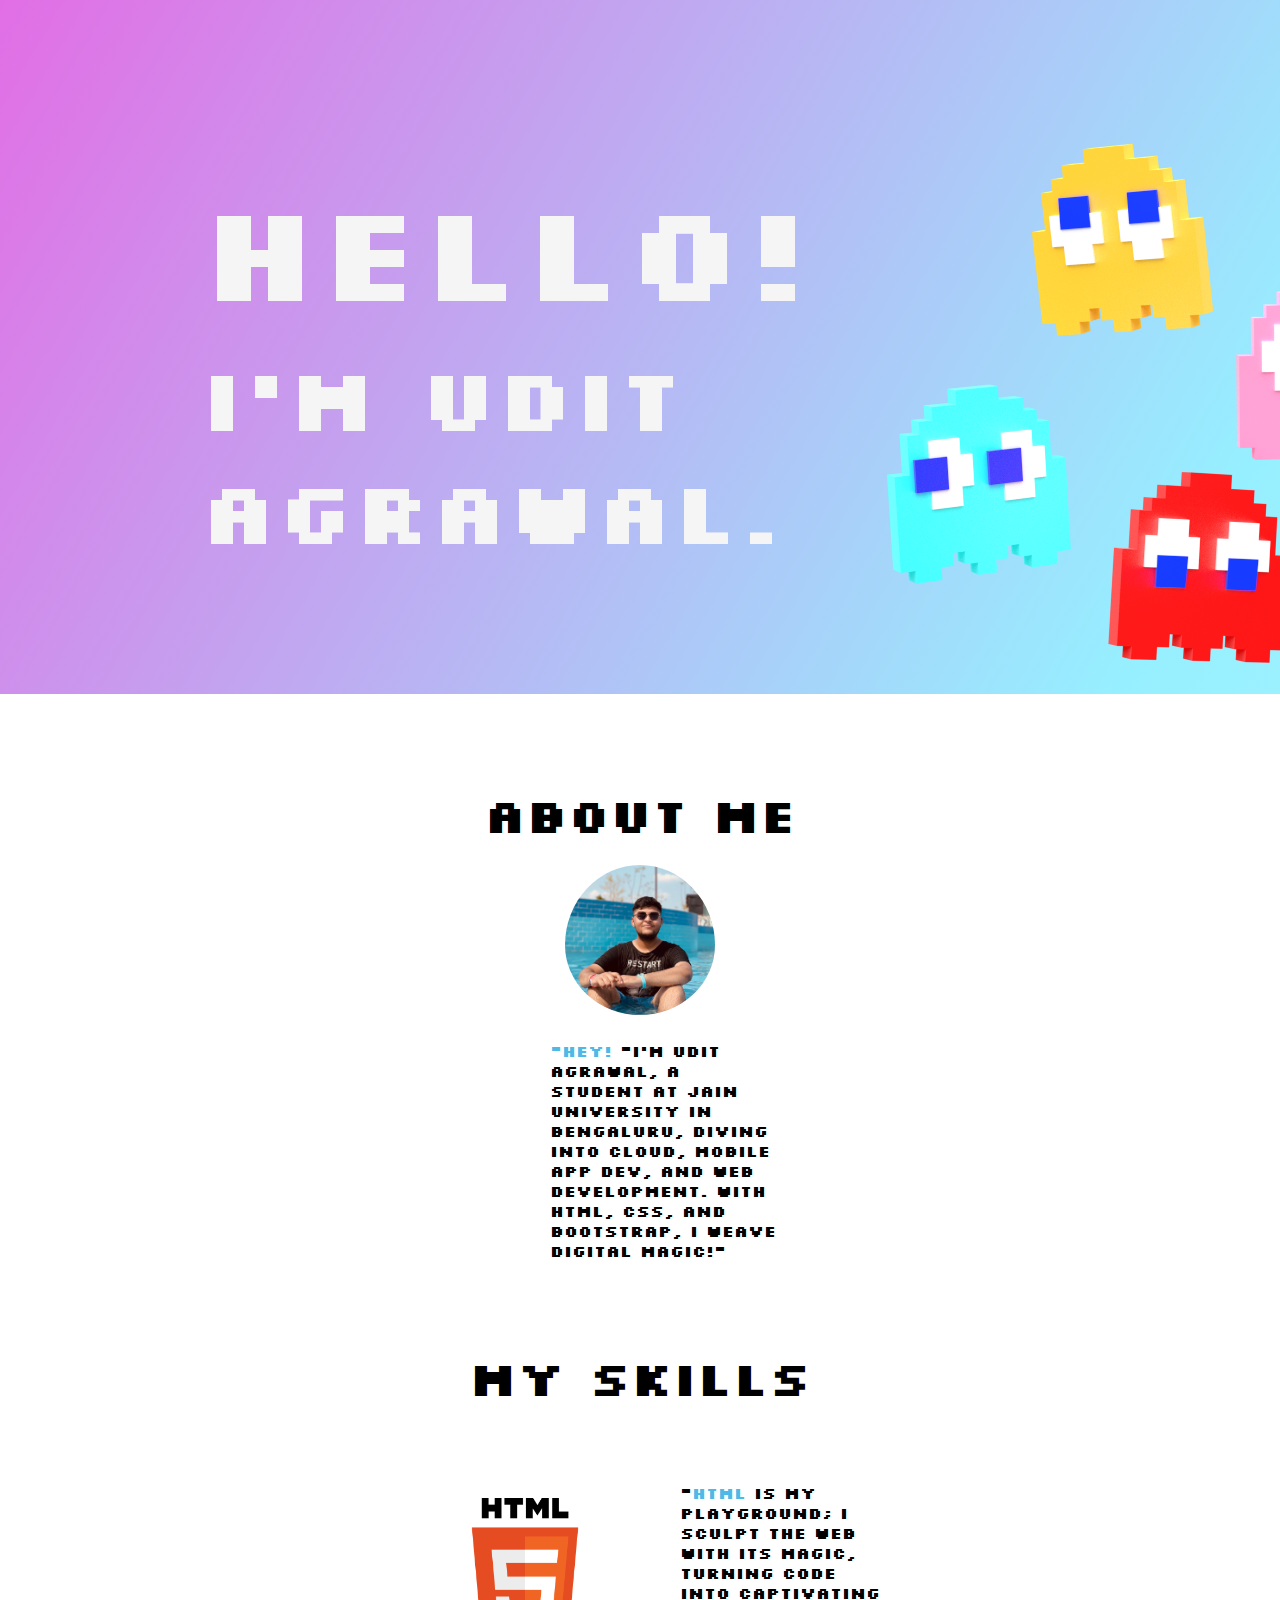
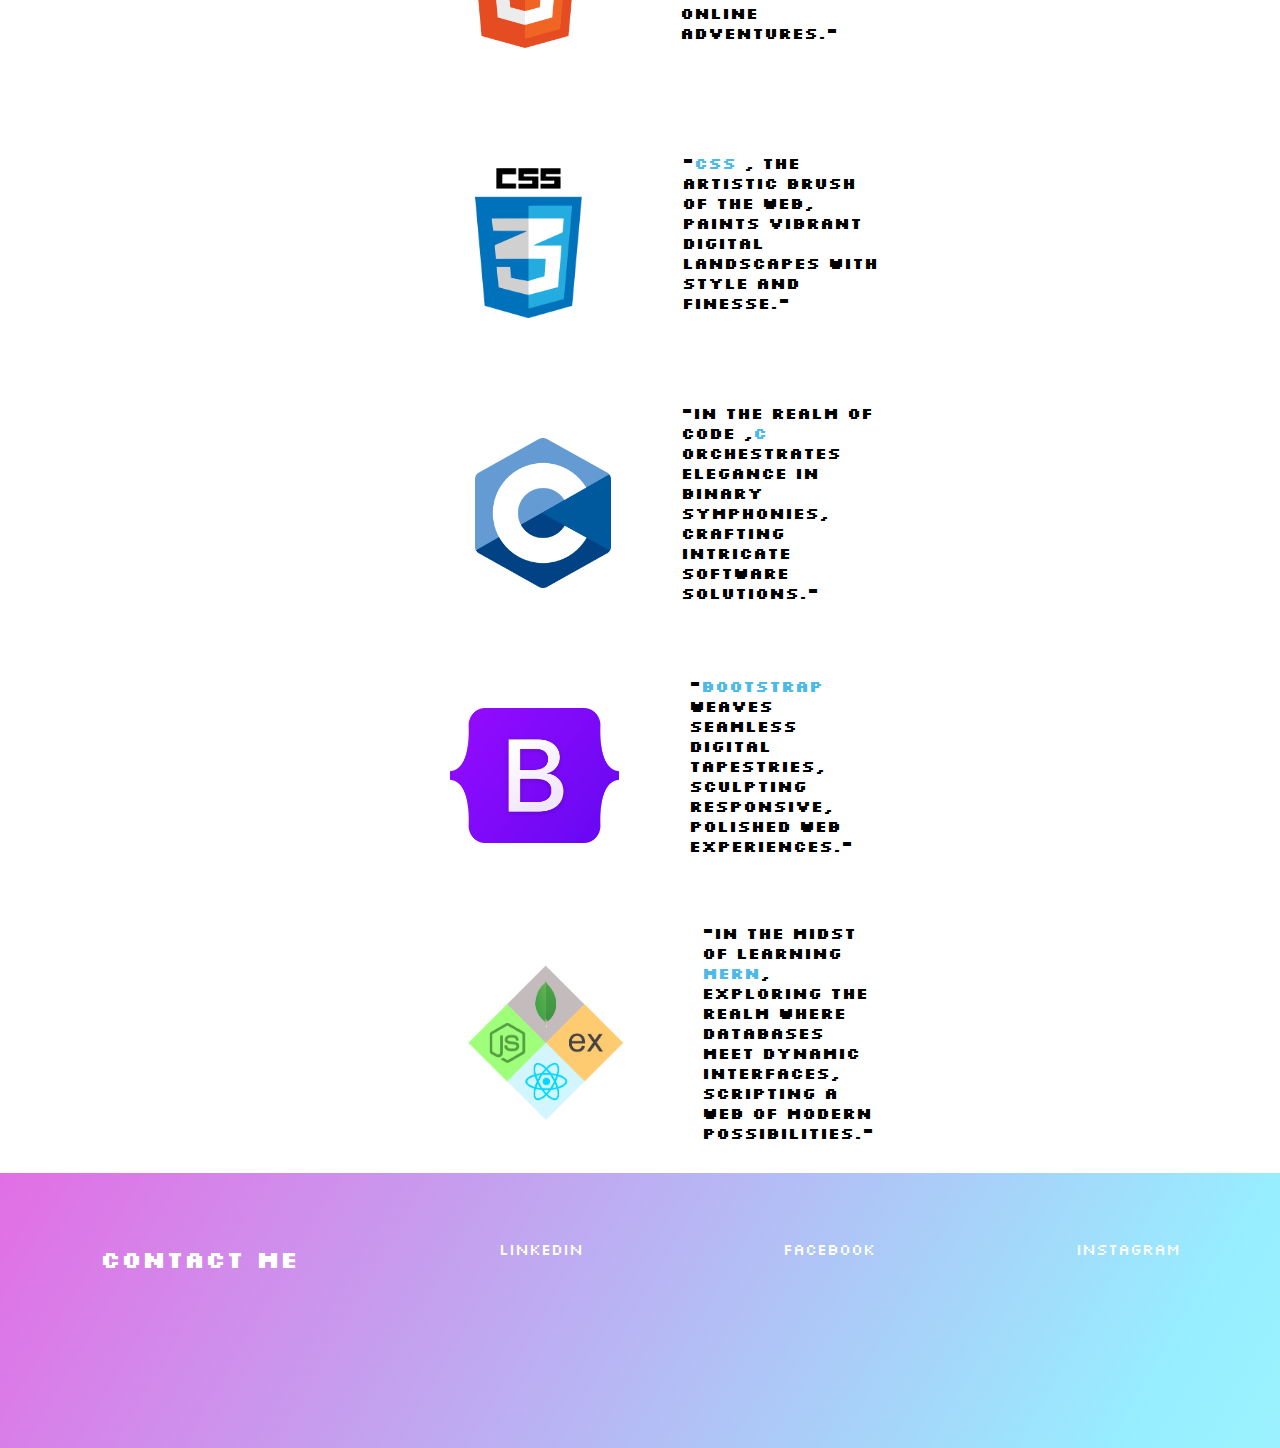
<file: index.html>
<!DOCTYPE html>
<html lang="en">

<head>
    <meta charset="UTF-8">
    <meta name="viewport" content="width=device-width, initial-scale=1.0">
    <title>Udit Agrawal</title>
    <link href="style.css" rel="stylesheet">
    <link rel="preconnect" href="https://fonts.googleapis.com">
    <link rel="preconnect" href="https://fonts.gstatic.com" crossorigin>
    <link href="https://fonts.googleapis.com/css2?family=Silkscreen&display=swap" rel="stylesheet">
</head>

<body>
    <section id="heading" class="gradient-background">
        <div class="container">
            <div class="txt-container">
                <h1 class="hello">HELLO!</h1>
                <h1 class="name-txt">I'M UDIT<br> AGRAWAL.</h1>
            </div>
            <div class="img-container">
                <img src="ms-pac-man-super-smash-bros-for-nintendo-3ds-and-wii-u-pac-man-world-2-ghosts-pacman-9ab61ccf6602ae7ac6e8be5573be49b7.png"
                    alt="pac-man">
            </div>
        </div>
    </section>

    <section id="about" class="container1">
        <h2 class="about-heading">About Me</h2>
        <img src="IMG_7591 conv.jpeg" alt="my-pic" class="profile-pic">


        <div class="txt-container1">
            <p><span>"Hey!</span> "I'm Udit Agrawal, a student at Jain University in Bengaluru, diving into Cloud,
                Mobile App Dev, and Web Development. With HTML, CSS, and Bootstrap, I weave digital magic!"
            </p>
        </div>
    </section>

    <section id="skills" class="container2">
        <h2 class="skills-heading">My SKILLS</h2>
        <div class="skill1">
            <img src="HTML5_logo_and_wordmark.svg.png" alt="html-logo" class="html-logo">
            <div class="txt-container2">
                <p>"<span>HTML</span> is my playground; I sculpt the web with its magic, turning code into captivating
                    online adventures."</p>
            </div>
        </div>

        <div class="skill2">
            <img src="1200px-CSS.3.svg.png" alt="css-logo" class="css-logo">
            <div class="txt-container2">
                <p>"<span>Css</span> , the artistic brush of the web, paints vibrant digital landscapes with style and
                    finesse."</p>
            </div>
        </div>

        <div class="skill3">
            <img src="C_Programming_Language.svg.png" alt="c-logo" class="c-logo">
            <div class="txt-container2">
                <p>"In the realm of code ,<span>C</span> orchestrates elegance in binary symphonies, crafting intricate
                    software solutions."</p>
            </div>
        </div>

        <div class="skill4">
            <img src="Bootstrap_logo.svg.png" alt="bootstrap-logo" class="bootstrap-logo">
            <div class="txt-container2">
                <p>"<span>Bootstrap</span> weaves seamless digital tapestries, sculpting responsive, polished web
                    experiences."</p>
            </div>
        </div>

        <div class="skill5">
            <img src="60ce44133ce5aee0e6c9cac9_Mern.png" alt="mernstack-logo" class="mernstack-logo">
            <div class="txt-container2">
                <p>"In the midst of learning<span> MERN</span>, exploring the realm where databases meet
                    dynamic interfaces, scripting a web of modern possibilities."</p>
            </div>
        </div>


    </section>

    <section id="footer" class="gradient-background">
        <div class="contacts">
            <h2>Contact ME</h2>
            <p class="linkedin">Linkedin</p>
            <p class="facebook">FaceBook</p>
            <p class="instagram">Instagram</p>
        </div>

    </section>

</body>

</html>
</file>
<file: style.css>
/*Heading*/
.gradient-background {
  background: linear-gradient(300deg, #C5FFF8, #96EFFF, #E26EE5);
  background-size: 180% 180%;
  animation: gradient-animation 12s ease infinite;
}

@keyframes gradient-animation {
  0% {
    background-position: 0% 50%;
  }
  50% {
    background-position: 100% 50%;
  }
  100% {
    background-position: 0% 50%;
  }
}
body {
  font-family: 'Silkscreen', sans-serif;
  margin: 0;
  padding: 0;
  overflow-x: hidden;
}

.container {
  display: flex;
  align-items: center;
  flex-direction: row;

}
.hello{
  padding-left: 200px;
  padding-right: 20px;
  color: whitesmoke;
  font-size: 8.5rem;
  align-items: center;
  margin-bottom: 0;
}

.img-container{
 padding-left: 20px;
 padding-top: 90px;
 align-items: center;
}
.name-txt{
  padding-left: 200px;
  padding-right: 20px;
  color: whitesmoke;
  font-size: 5.5rem;
  margin-top: 5px;
}

/* About */

.container1{
  display: flex;
  flex-direction: column;
  justify-content: center;
  align-items: center;
}
.about-heading{
  margin-top: 90px;
  margin-bottom: 20px;
  font-size: 3rem;

}
.profile-pic{
  border-radius: 50%;
  height: 150px;
  width: 150px;
  padding-bottom: 10px;
  
}
span{
 color: #4CB9E7;
}
.txt-container1{
padding-left: 550px;
padding-right: 500px;
font-size: 50;
font-weight: bold;
  
}

/* Skill Section */

.skills-heading{
  display: flex;
  justify-content: center;
  align-items: center;
  font-size: 3rem;
  font-weight: bold;
  margin-top: 70px;
  margin-bottom: 20px;
}
.skill1{
display: flex;
align-items: center;
flex-direction: row;
}
.html-logo{
  height: 150px;
  padding-left: 450px;
  padding-top: 70px;
  padding-right: 60px;
  padding-bottom: 50px;
 
}
.txt-container2{
  padding-right: 400px;
  padding-left: 20px;
  font-weight: bold;
}
.skill2{
  display: flex;
  align-items: center;
  flex-direction: row;
  }
  .css-logo{
    height: 150px;
    padding-left: 475px;
    padding-top: 70px;
    padding-right: 80px;
    padding-bottom: 50px;
   
  }
  .skill3{
    display: flex;
    align-items: center;
    flex-direction: row;
    }
    .c-logo{
      height: 150px;
      padding-left: 475px;
      padding-top: 70px;
      padding-right: 50px;
      padding-bottom: 50px;
     
    }
    .skill4{
      display: flex;
      align-items: center;
      flex-direction: row;
      }
      .bootstrap-logo{
        height: 135px;
        padding-left: 450px;
        padding-top: 70px;
        padding-right: 50px;
        padding-bottom: 50px;
       
      }

      .skill5{
        display: flex;
        align-items: center;
        flex-direction: row;
        }
        .mernstack-logo{
          height: 160px;
          padding-left: 460px;
          padding-top: 70px;
          padding-right: 50px;
          padding-bottom: 50px;
         
        }

/* Footer */

.contacts{
  display: flex;
  justify-content: space-evenly;
  padding-top: 50px;
  flex-direction: row;
  font-size: 20;
  gap: 100px;
  height: 25vh;
  color: white;
}
.linkedin:hover{
  color: #0077b5;

}
.facebook:hover{
  color: #4267B2;

}
.instagram:hover{
  color: #8a3ab9;
}

/* Media Query */

@media (max-width: 768px) {
  .container {
    flex-direction: column;
    align-items: center;
  }
  .hello {
    padding-left: 0;
    text-align: center;
    font-size: 5rem; /* Adjusted font size for responsiveness */
  }
  .img-container {
    padding-left: 0;
    padding-top: 20px;
    text-align: center;
    max-width: 100%;
  }
  .name-txt {
    padding-left: 0;
    text-align: center;
    font-size: 3rem; /* Adjusted font size for responsiveness */
  }
  .txt-container1 {
    padding-left: 0;
    padding-right: 0;
    font-size: 1rem; /* Adjusted font size for responsiveness */
    text-align: center;
  }
}
@media (max-width: 480px) {
  /* Adjustments for smaller screens (e.g., iPhone) */
  .img-container {
    padding-top: 10px;
  }
  .name-txt {
    font-size: 2.5rem;
  }
  .txt-container1 {
    font-size: 1.2rem;
  }
  /* Adjust image size to fit smaller screens */
  .img-container img {
    max-width: 100%; /* Ensure image does not exceed its container */
    height: auto; /* Maintain aspect ratio */
  }
}

@media (min-width: 481px) and (max-width: 768px) {
  /* Adjustments for larger mobile devices and smaller tablets */
  .img-container {
    padding-top: 20px;
  }
  .name-txt {
    font-size: 3rem;
  }
  .txt-container1 {
    font-size: 1rem;
  }
  /* Adjust image size to fit larger mobile devices and smaller tablets */
  .img-container img {
    max-width: 100%; /* Ensure image does not exceed its container */
    height: auto; /* Maintain aspect ratio */
  }
}

/* Media Query for Smaller Screens (max-width: 768px) */
@media (max-width: 768px) {
  .skills-heading {
    font-size: 2.5rem;
    margin-top: 40px;
    margin-bottom: 10px;
  }

  .html-logo,
  .css-logo,
  .c-logo,
  .bootstrap-logo,
  .mernstack-logo {
    height: 120px;
    padding-left: 20px;
    padding-right: 20px;
    padding-top: 50px;
    padding-bottom: 30px;
  }

  .txt-container2 {
    font-size: 1rem;
  }
}

/* Media Query for Smaller Tablets and Larger Mobile Devices (min-width: 481px) and (max-width: 768px) */
@media (min-width: 481px) and (max-width: 768px) {
  .skills-heading {
    font-size: 2.5rem;
    margin-top: 50px;
    margin-bottom: 15px;
  }

  .html-logo,
  .css-logo,
  .c-logo,
  .bootstrap-logo,
  .mernstack-logo {
    height: 110px;
    padding-left: 15px;
    padding-right: 15px;
    padding-top: 40px;
    padding-bottom: 25px;
  }

  .txt-container2 {
    font-size: 0.9rem;
  }
}


/* Media Query for Smaller Screens (max-width: 768px) */
@media (max-width: 768px) {
  /* Other existing styles for smaller screens */

  .contacts {
    flex-direction: column;
    align-items: center;
    font-size: 16px;
    gap: 20px;
    height: auto;
    padding-top: 30px;
  }
}

/* Media Query for Smaller Tablets and Larger Mobile Devices (min-width: 481px) and (max-width: 768px) */
@media (min-width: 481px) and (max-width: 768px) {
  /* Other existing styles for smaller tablets and larger mobile devices */

  .contacts {
    flex-direction: column;
    align-items: center;
    font-size: 18px;
    gap: 30px;
    height: auto;
    padding-top: 40px;
  }
}
</file>
